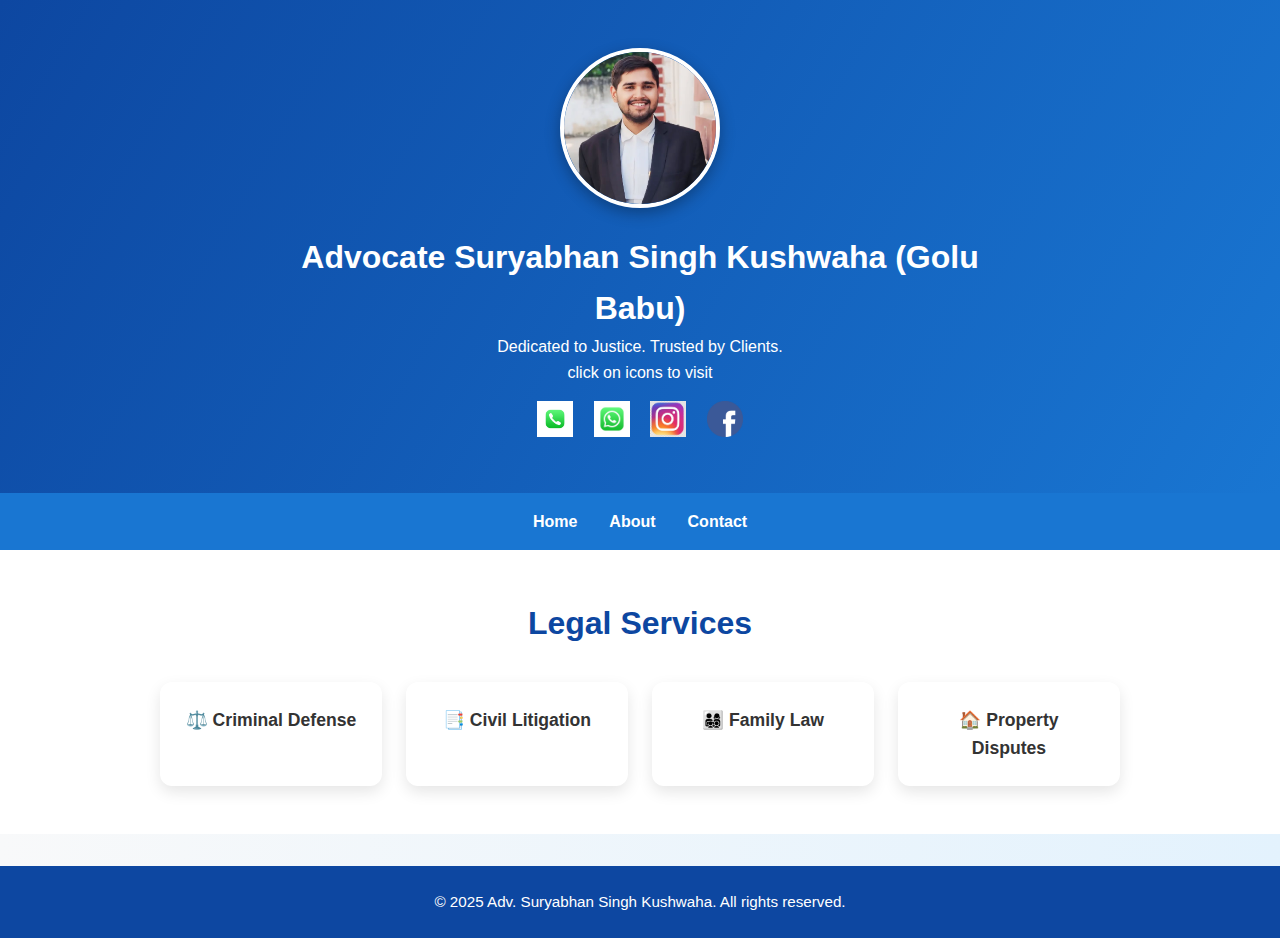
<file: index.html>
<!DOCTYPE html>
<html lang="en">
<head>
  <meta charset="UTF-8" />
  <meta name="viewport" content="width=device-width, initial-scale=1.0"/>
  <title>Adv. Suryabhan Singh Kushwaha</title>
  <link rel="stylesheet" href="style.css" />
</head>
<body>
  <header class="hero">
    <div class="hero-container">
      <img src="images/mama.png" alt="Advocate Golu Babu" class="profile-img">
      <h1>Advocate Suryabhan Singh Kushwaha (Golu Babu)</h1>
      <p>Dedicated to Justice. Trusted by Clients.</p>
      <p>click on icons to visit </p>
      <div class="social-links">
        <a href="tel:+916386492235" title="Call">
          <img src="images/phone-icon.png" alt="Phone">
        </a>
        <a href="https://wa.me/916386492235" target="_blank" title="WhatsApp">
          <img src="images/whatsapp.png" alt="WhatsApp">
        </a>
        <a href="https://www.instagram.com/adv_golubabu_up60/" target="_blank" title="Instagram">
          <img src="images/instagram.png" alt="Instagram">
        </a>
        <a href="https://www.facebook.com/search/top?q=adv%20surybhan%20kushwaha%20golubabu" target="_blank" title="Facebook">
          <img src="images/facebook.png" alt="Facebook">
        </a>
      </div>
    </div>
  </header>

  <nav class="main-nav">
    <a href="index.html">Home</a>
    <a href="about.html">About</a>
    <a href="contact.html">Contact</a>
  </nav>

  <section class="services">
    <h2>Legal Services</h2>
    <div class="card-container">
      <div class="card">⚖️ Criminal Defense</div>
      <div class="card">📑 Civil Litigation</div>
      <div class="card">👨‍👩‍👧‍👦 Family Law</div>
      <div class="card">🏠 Property Disputes</div>
    </div>
  </section>

  <footer>
    <p>&copy; 2025 Adv. Suryabhan Singh Kushwaha. All rights reserved.</p>
  </footer>
</body>
</html>
</file>
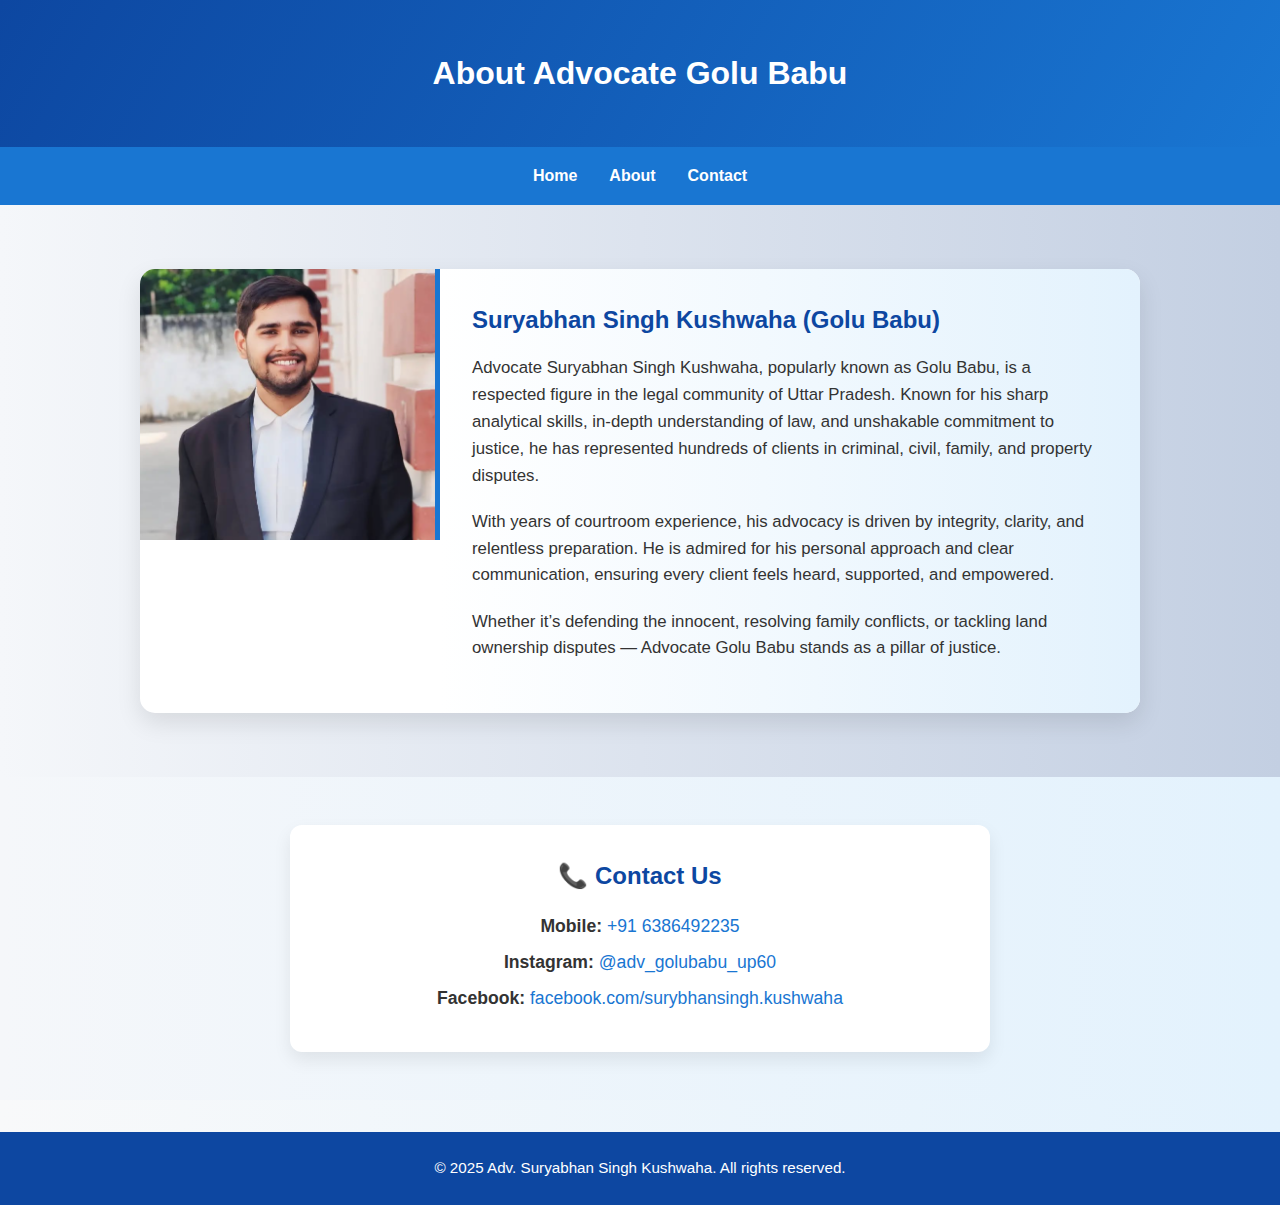
<file: about.html>
<!DOCTYPE html>
<html lang="en">
<head>
  <meta charset="UTF-8" />
  <meta name="viewport" content="width=device-width, initial-scale=1.0"/>
  <title>About – Advocate Golu Babu</title>
  <link rel="stylesheet" href="style.css" />
</head>
<body>
  <header class="hero">
    <h1>About Advocate Golu Babu</h1>
  </header>

  <nav class="main-nav">
    <a href="index.html">Home</a>
    <a href="about.html">About</a>
    <a href="contact.html">Contact</a>
  </nav>

  <section class="about-section">
    <div class="about-card">
      <img src="images/mama.png" alt="Advocate Golu Babu" class="about-img" />
      <div class="about-content">
        <h2>Suryabhan Singh Kushwaha (Golu Babu)</h2>
        <p>
          Advocate Suryabhan Singh Kushwaha, popularly known as Golu Babu, is a respected figure in the legal community of Uttar Pradesh. Known for his sharp analytical skills, in-depth understanding of law, and unshakable commitment to justice, he has represented hundreds of clients in criminal, civil, family, and property disputes.
        </p>
        <p>
          With years of courtroom experience, his advocacy is driven by integrity, clarity, and relentless preparation. He is admired for his personal approach and clear communication, ensuring every client feels heard, supported, and empowered.
        </p>
        <p>
          Whether it’s defending the innocent, resolving family conflicts, or tackling land ownership disputes — Advocate Golu Babu stands as a pillar of justice.
        </p>
      </div>
    </div>
  </section>

  <section class="contact-info">
    <div class="contact-card">
      <h2>📞 Contact Us</h2>
      <p><strong>Mobile:</strong> <a href="tel:+916386492235">+91 6386492235</a></p>
      <p><strong>Instagram:</strong> <a href="https://instagram.com/adv_golubabu_up60" target="_blank">@adv_golubabu_up60</a></p>
      <p><strong>Facebook:</strong> <a href="https://www.facebook.com/surybhansingh.kushwaha" target="_blank">facebook.com/surybhansingh.kushwaha</a></p>
    </div>
  </section>

  <footer>
    <p>&copy; 2025 Adv. Suryabhan Singh Kushwaha. All rights reserved.</p>
  </footer>
</body>
</html>
</file>
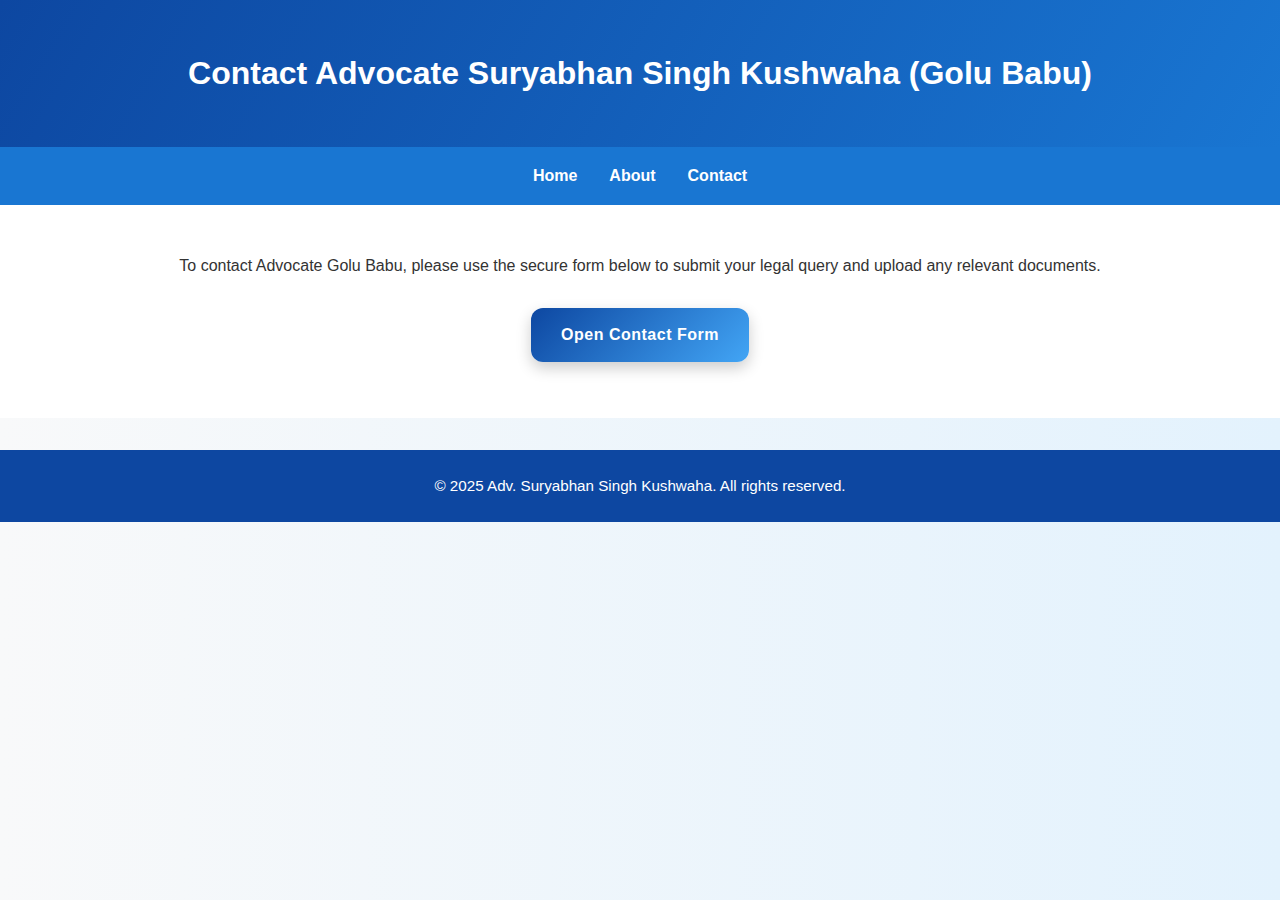
<file: contact.html>
<!DOCTYPE html>
<html lang="en">
<head>
  <meta charset="UTF-8" />
  <meta name="viewport" content="width=device-width, initial-scale=1.0"/>
  <title>Contact – Advocate Golu Babu</title>
  <link rel="stylesheet" href="style.css" />
</head>
<body>
  <header class="hero">
    <h1>Contact Advocate Suryabhan Singh Kushwaha (Golu Babu)</h1>
  </header>

  <nav class="main-nav">
    <a href="index.html">Home</a>
    <a href="about.html">About</a>
    <a href="contact.html">Contact</a>
  </nav>

  <section class="services">
    <p>To contact Advocate Golu Babu, please use the secure form below to submit your legal query and upload any relevant documents.</p>
    <a href="https://docs.google.com/forms/d/e/1FAIpQLSed8Mtoalw8J9nDaysA4I5_C1HnhBucyY33HQkHWzC11i0uUQ/viewform?usp=dialog" target="_blank" class="form-button">
      Open Contact Form
    </a>
  </section>

  <footer>
    <p>&copy; 2025 Adv. Suryabhan Singh Kushwaha. All rights reserved.</p>
  </footer>
</body>
</html>
</file>
<file: style.css>
/* Reset */
* {
  margin: 0;
  padding: 0;
  box-sizing: border-box;
}

body {
  font-family: 'Segoe UI', Tahoma, Geneva, Verdana, sans-serif;
  background: linear-gradient(to right, #f8f9fa, #e3f2fd);
  color: #333;
  line-height: 1.6;
  overflow-x: hidden;
}

/* Hero Section */
header.hero {
  text-align: center;
  padding: 3rem 1rem;
  background: linear-gradient(120deg, #0d47a1, #1976d2);
  color: white;
  position: relative;
}

.hero-container {
  max-width: 700px;
  margin: auto;
  animation: fadeInDown 1s ease-out;
}

.profile-img {
  width: 160px;
  height: 160px;
  border-radius: 50%;
  object-fit: cover;
  border: 4px solid white;
  box-shadow: 0 5px 15px rgba(0, 0, 0, 0.3);
  margin-bottom: 1rem;
  transition: transform 0.3s;
}

.profile-img:hover {
  transform: scale(1.05);
}

.social-links {
  margin-top: 1rem;
}

.social-links a {
  margin: 0 8px;
  display: inline-block;
}

.social-links img {
  width: 36px;
  transition: transform 0.3s;
}

.social-links img:hover {
  transform: scale(1.2);
}

/* Navigation */
.main-nav {
  display: flex;
  justify-content: center;
  gap: 2rem;
  background-color: #1976d2;
  padding: 1rem;
}

.main-nav a {
  color: white;
  text-decoration: none;
  font-weight: bold;
  transition: 0.3s;
}

.main-nav a:hover {
  color: #ffc107;
}

/* Services Section */
.services {
  padding: 3rem 1rem;
  text-align: center;
  background: white;
}

.services h2 {
  color: #0d47a1;
  margin-bottom: 2rem;
  font-size: 2rem;
}

.card-container {
  display: grid;
  grid-template-columns: repeat(auto-fit, minmax(220px, 1fr));
  gap: 1.5rem;
  max-width: 960px;
  margin: auto;
}

.card {
  background: #ffffff;
  padding: 1.5rem;
  border-radius: 12px;
  box-shadow: 0 6px 15px rgba(0, 0, 0, 0.1);
  transition: transform 0.3s, background 0.3s;
  font-size: 1.1rem;
  font-weight: bold;
}

.card:hover {
  background: #e3f2fd;
  transform: translateY(-5px);
}

/* Footer */
footer {
  text-align: center;
  padding: 1.5rem;
  background: #0d47a1;
  color: white;
  font-size: 0.95rem;
  margin-top: 2rem;
}

/* Animations */
@keyframes fadeInDown {
  from {
    opacity: 0;
    transform: translateY(-30px);
  }
  to {
    opacity: 1;
    transform: translateY(0);
  }
}

.form-button {
  display: inline-block;
  padding: 14px 30px;
  background: linear-gradient(135deg, #0d47a1, #42a5f5);
  color: white;
  font-size: 1rem;
  font-weight: bold;
  letter-spacing: 0.5px;
  text-decoration: none;
  border-radius: 12px;
  box-shadow: 0 6px 15px rgba(0, 0, 0, 0.2);
  margin-top: 30px;
  transition: all 0.3s ease;
  position: relative;
  overflow: hidden;
}
.about-section {
  background: linear-gradient(to right, #f5f7fa, #c3cfe2);
  padding: 4rem 2rem;
}

.about-card {
  display: flex;
  flex-wrap: wrap;
  max-width: 1000px;
  margin: auto;
  background: white;
  border-radius: 15px;
  box-shadow: 0 10px 25px rgba(0, 0, 0, 0.1);
  overflow: hidden;
  animation: fadeInUp 1s ease-out;
}

.about-img {
  flex: 1 1 300px;
  max-width: 300px;
  object-fit: cover;
  width: 100%;
  height: 100%;
  border-right: 5px solid #1976d2;
}

.about-content {
  flex: 2 1 500px;
  padding: 2rem;
  background: linear-gradient(to right, #ffffff, #e3f2fd);
}

.about-content h2 {
  margin-bottom: 1rem;
  color: #0d47a1;
}

.about-content p {
  margin-bottom: 1.2rem;
  font-size: 1.05rem;
  color: #333;
}

/* Animation */
@keyframes fadeInUp {
  from {
    opacity: 0;
    transform: translateY(30px);
  }
  to {
    opacity: 1;
    transform: translateY(0);
  }
}


.form-button::after {
  content: "";
  position: absolute;
  top: 0;
  left: -100%;
  width: 100%;
  height: 100%;
  background: rgba(255, 255, 255, 0.2);
  transition: left 0.4s ease;
}

.form-button:hover::after {
  left: 100%;
}

.form-button:hover {
  transform: translateY(-3px);
  box-shadow: 0 10px 25px rgba(0, 0, 0, 0.3);
}


.contact-info {
  background: linear-gradient(to left, #e3f2fd, #f5f7fa);
  padding: 3rem 2rem;
  text-align: center;
}

.contact-card {
  max-width: 700px;
  margin: auto;
  background: #ffffff;
  padding: 2rem;
  border-radius: 12px;
  box-shadow: 0 8px 18px rgba(0, 0, 0, 0.08);
  animation: fadeInUp 1s ease-in-out;
}

.contact-card h2 {
  color: #0d47a1;
  margin-bottom: 1rem;
}

.contact-card p {
  font-size: 1.1rem;
  margin: 0.5rem 0;
}

.contact-card a {
  color: #1976d2;
  text-decoration: none;
}

.contact-card a:hover {
  text-decoration: underline;
}
</file>
